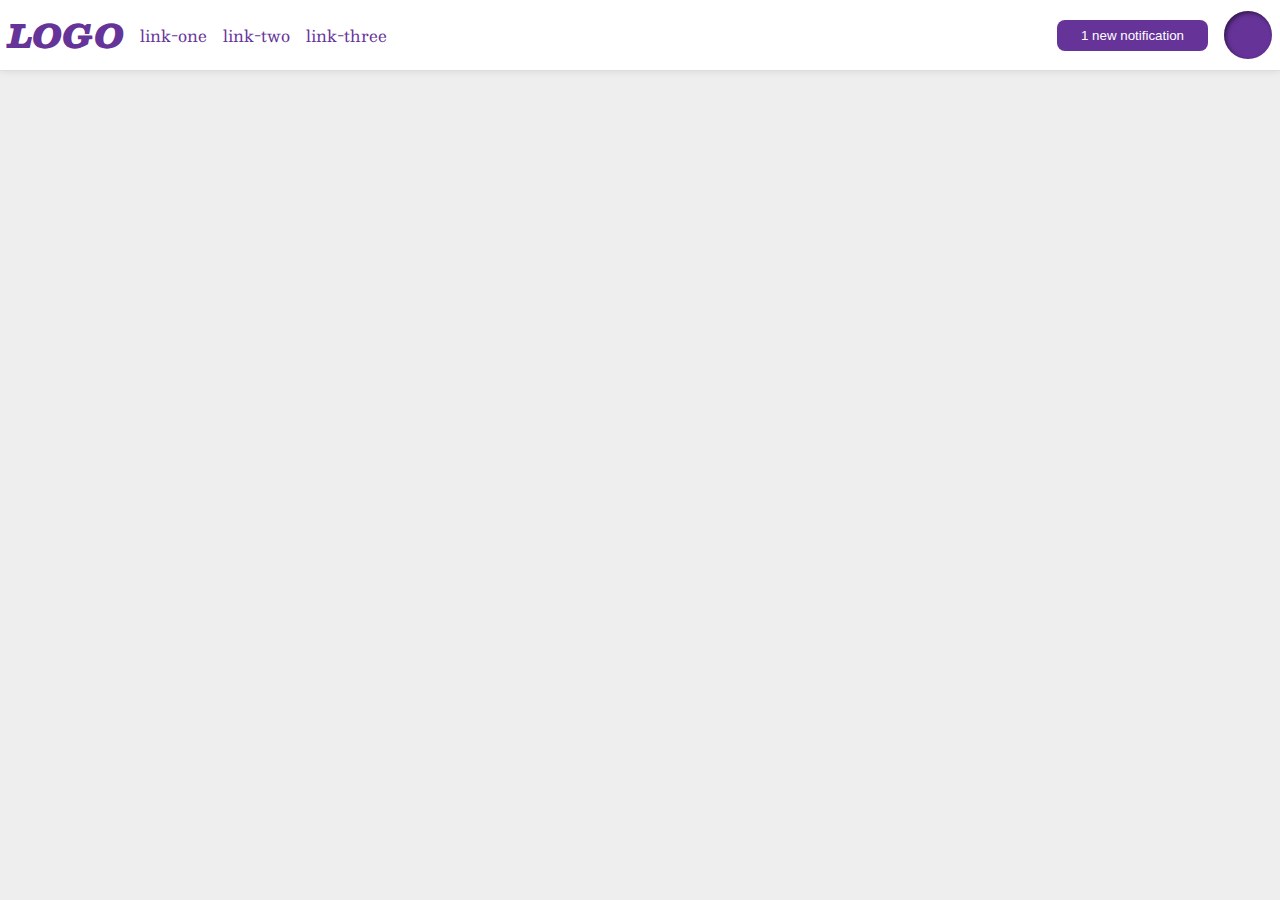
<file: foundations/flex/03-flex-header-2/index.html>
<!DOCTYPE html>
<html lang="en">
  <head>
    <meta charset="UTF-8" />
    <meta http-equiv="X-UA-Compatible" content="IE=edge" />
    <meta name="viewport" content="width=device-width, initial-scale=1.0" />
    <title>Flex Header 2</title>
    <link rel="stylesheet" href="style.css" />
  </head>
  <body>
    <div class="header">
      <div class="header-left">
        <div class="logo">LOGO</div>
        <ul class="links">
          <li><a href="https://google.com">link-one</a></li>
          <li><a href="https://google.com">link-two</a></li>
          <li><a href="https://google.com">link-three</a></li>
        </ul>
      </div>
      <div class="header-right">
        <button class="notifications">1 new notification</button>
        <div class="profile-image"></div>
      </div>
    </div>
  </body>
</html>
</file>
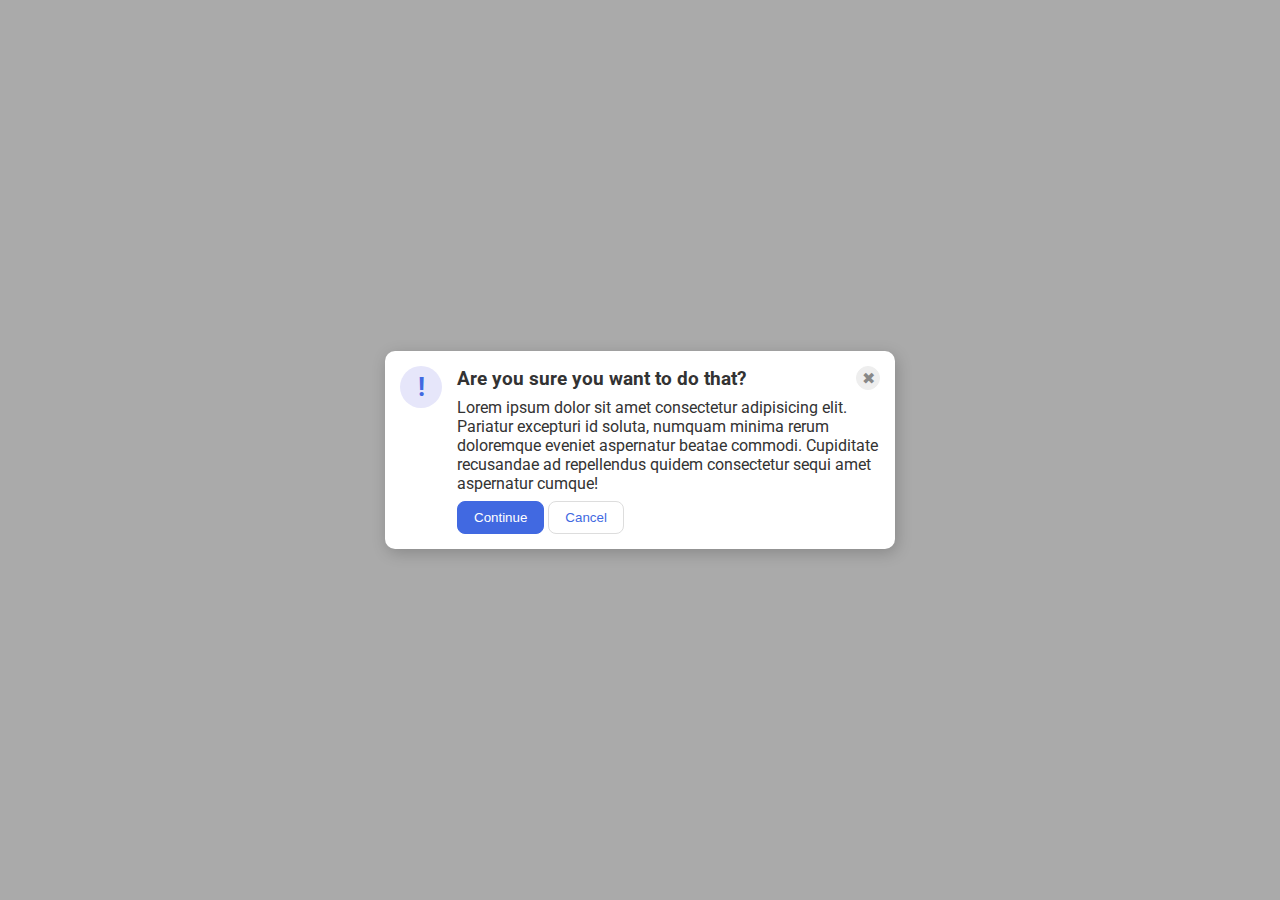
<file: foundations/flex/05-flex-modal/index.html>
<!DOCTYPE html>
<html lang="en">
  <head>
    <meta charset="UTF-8" />
    <meta http-equiv="X-UA-Compatible" content="IE=edge" />
    <meta name="viewport" content="width=device-width, initial-scale=1.0" />
    <link rel="stylesheet" href="style.css" />
    <title>Modal</title>
  </head>
  <body>
    <div class="modal">
      <div class="icon">!</div>
      <div class="content">
        <div class="header header-text">
          Are you sure you want to do that?
          <button class="close-button">✖</button>
        </div>
        <div class="text">
          Lorem ipsum dolor sit amet consectetur adipisicing elit. Pariatur
          excepturi id soluta, numquam minima rerum doloremque eveniet
          aspernatur beatae commodi. Cupiditate recusandae ad repellendus quidem
          consectetur sequi amet aspernatur cumque!
        </div>
        <button class="continue">Continue</button>
        <button class="cancel">Cancel</button>
      </div>
    </div>
  </body>
</html>
</file>
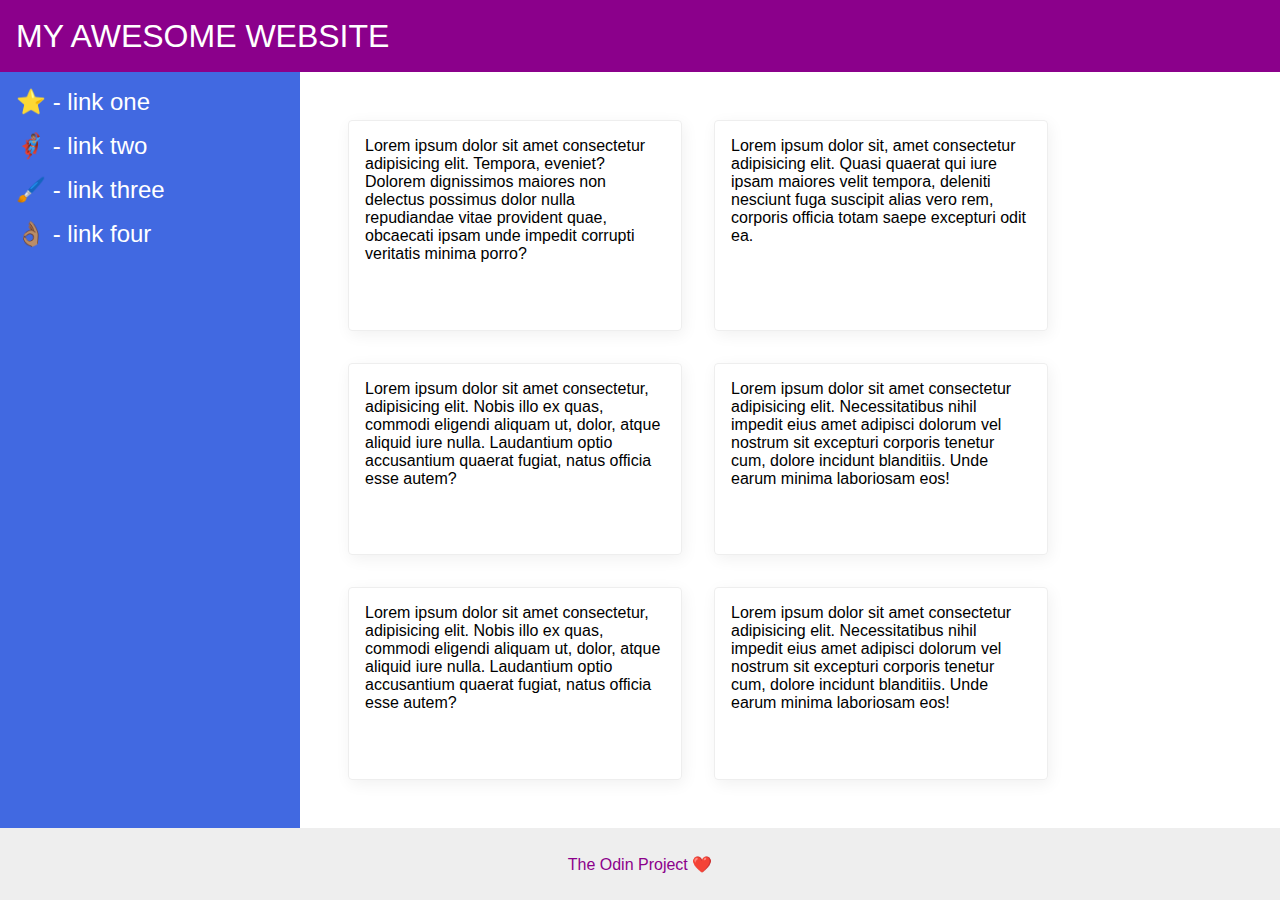
<file: foundations/flex/07-flex-layout-2/index.html>
<!DOCTYPE html>
<html lang="en">
  <head>
    <meta charset="UTF-8" />
    <meta http-equiv="X-UA-Compatible" content="IE=edge" />
    <meta name="viewport" content="width=device-width, initial-scale=1.0" />
    <title>The Holy Grail</title>
    <link rel="stylesheet" href="style.css" />
  </head>
  <body>
    <div class="header">MY AWESOME WEBSITE</div>

    <div class="content">
      <div class="sidebar">
        <ul>
          <li><a href="#">⭐ - link one</a></li>
          <li><a href="#">🦸🏽‍♂️ - link two</a></li>
          <li><a href="#">🖌️ - link three</a></li>
          <li><a href="#">👌🏽 - link four</a></li>
        </ul>
      </div>

      <div class="cards">
        <div class="card">
          Lorem ipsum dolor sit amet consectetur adipisicing elit. Tempora,
          eveniet? Dolorem dignissimos maiores non delectus possimus dolor nulla
          repudiandae vitae provident quae, obcaecati ipsam unde impedit
          corrupti veritatis minima porro?
        </div>
        <div class="card">
          Lorem ipsum dolor sit, amet consectetur adipisicing elit. Quasi
          quaerat qui iure ipsam maiores velit tempora, deleniti nesciunt fuga
          suscipit alias vero rem, corporis officia totam saepe excepturi odit
          ea.
        </div>
        <div class="card">
          Lorem ipsum dolor sit amet consectetur, adipisicing elit. Nobis illo
          ex quas, commodi eligendi aliquam ut, dolor, atque aliquid iure nulla.
          Laudantium optio accusantium quaerat fugiat, natus officia esse autem?
        </div>
        <div class="card">
          Lorem ipsum dolor sit amet consectetur adipisicing elit.
          Necessitatibus nihil impedit eius amet adipisci dolorum vel nostrum
          sit excepturi corporis tenetur cum, dolore incidunt blanditiis. Unde
          earum minima laboriosam eos!
        </div>
        <div class="card">
          Lorem ipsum dolor sit amet consectetur, adipisicing elit. Nobis illo
          ex quas, commodi eligendi aliquam ut, dolor, atque aliquid iure nulla.
          Laudantium optio accusantium quaerat fugiat, natus officia esse autem?
        </div>
        <div class="card">
          Lorem ipsum dolor sit amet consectetur adipisicing elit.
          Necessitatibus nihil impedit eius amet adipisci dolorum vel nostrum
          sit excepturi corporis tenetur cum, dolore incidunt blanditiis. Unde
          earum minima laboriosam eos!
        </div>
      </div>
    </div>
    <div class="footer">The Odin Project ❤️</div>
  </body>
</html>
</file>
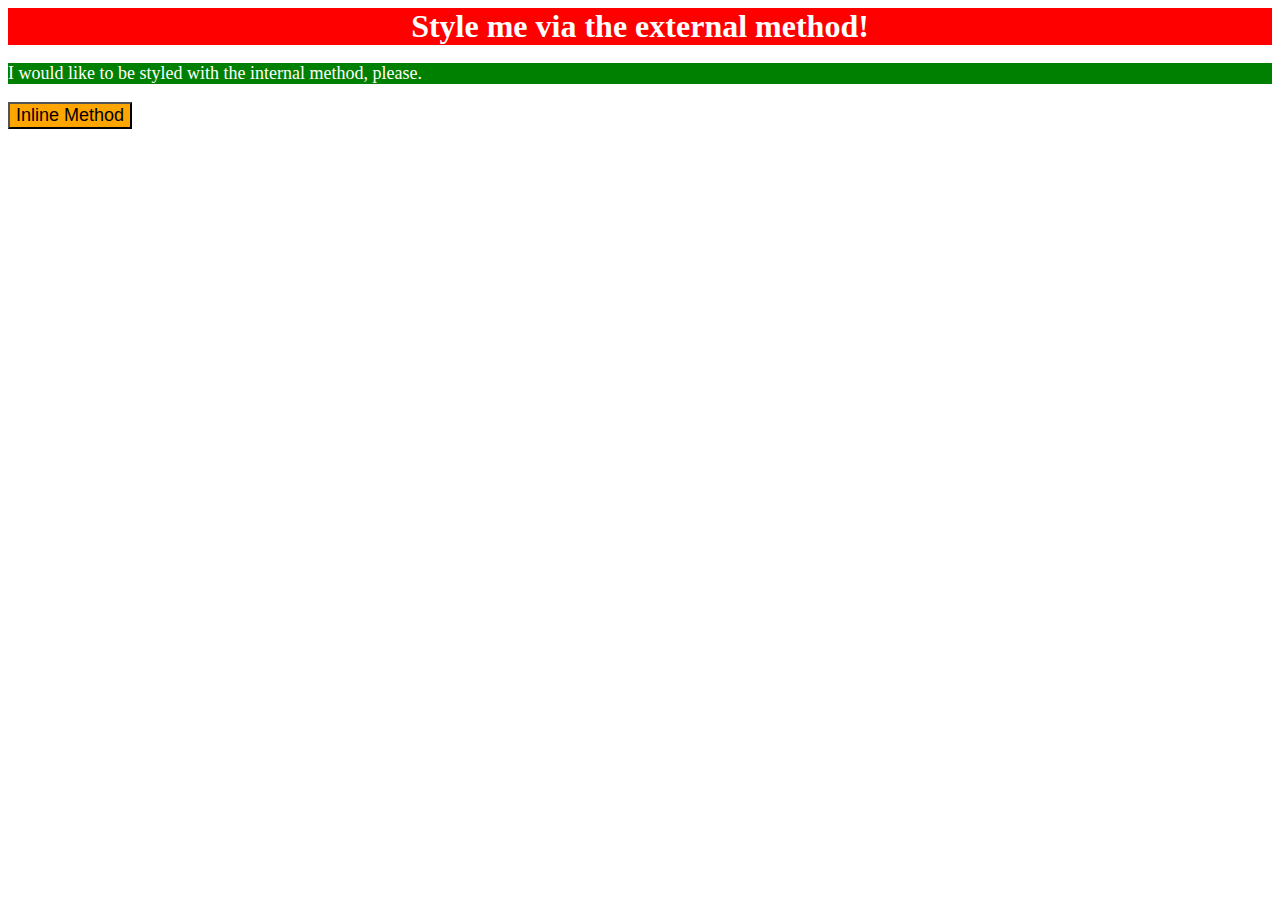
<file: foundations/intro-to-css/01-css-methods/index.html>
<!DOCTYPE html>
<html lang="en">
  <head>
    <meta charset="UTF-8" />
    <meta http-equiv="X-UA-Compatible" content="IE=edge" />
    <meta name="viewport" content="width=device-width, initial-scale=1.0" />
    <link rel="stylesheet" href="styles.css" />
    <title>Methods for Adding CSS</title>
    <style>
      p {
        background-color: green;
        color: white;
        font-size: 18px;
      }
    </style>
  </head>
  <body>
    <div>Style me via the external method!</div>
    <p>I would like to be styled with the internal method, please.</p>
    <button style="background-color: orange; font-size: 18px">
      Inline Method
    </button>
  </body>
</html>
</file>
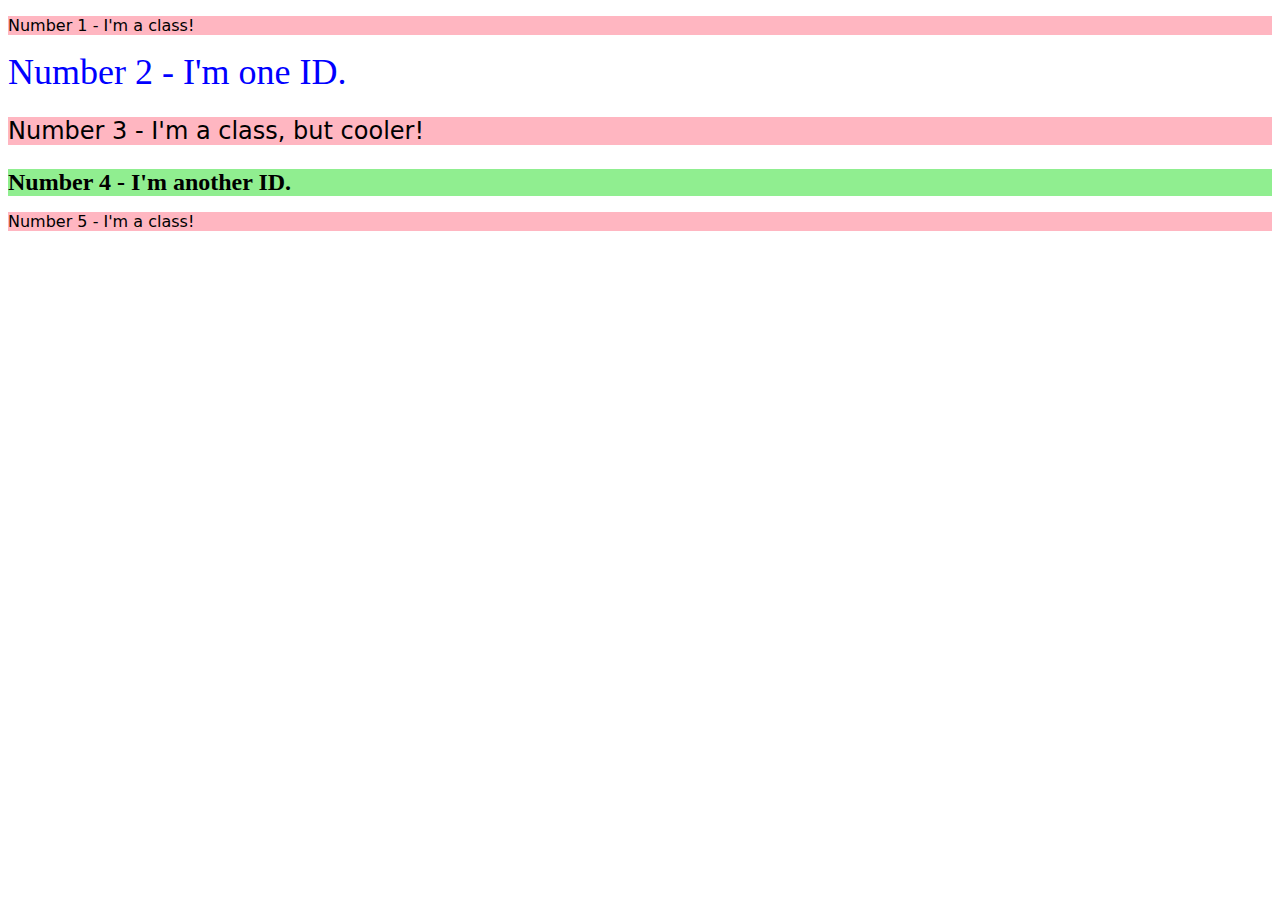
<file: foundations/intro-to-css/02-class-id-selectors/index.html>
<!DOCTYPE html>
<html lang="en">
  <head>
    <meta charset="UTF-8" />
    <meta http-equiv="X-UA-Compatible" content="IE=edge" />
    <meta name="viewport" content="width=device-width, initial-scale=1.0" />
    <title>Class and ID Selectors</title>
    <link rel="stylesheet" href="style.css" />
  </head>
  <body>
    <p class="odd">Number 1 - I'm a class!</p>
    <div id="second-element">Number 2 - I'm one ID.</div>
    <p class="odd third-element">Number 3 - I'm a class, but cooler!</p>
    <div id="fourth-element">Number 4 - I'm another ID.</div>
    <p class="odd">Number 5 - I'm a class!</p>
  </body>
</html>
</file>
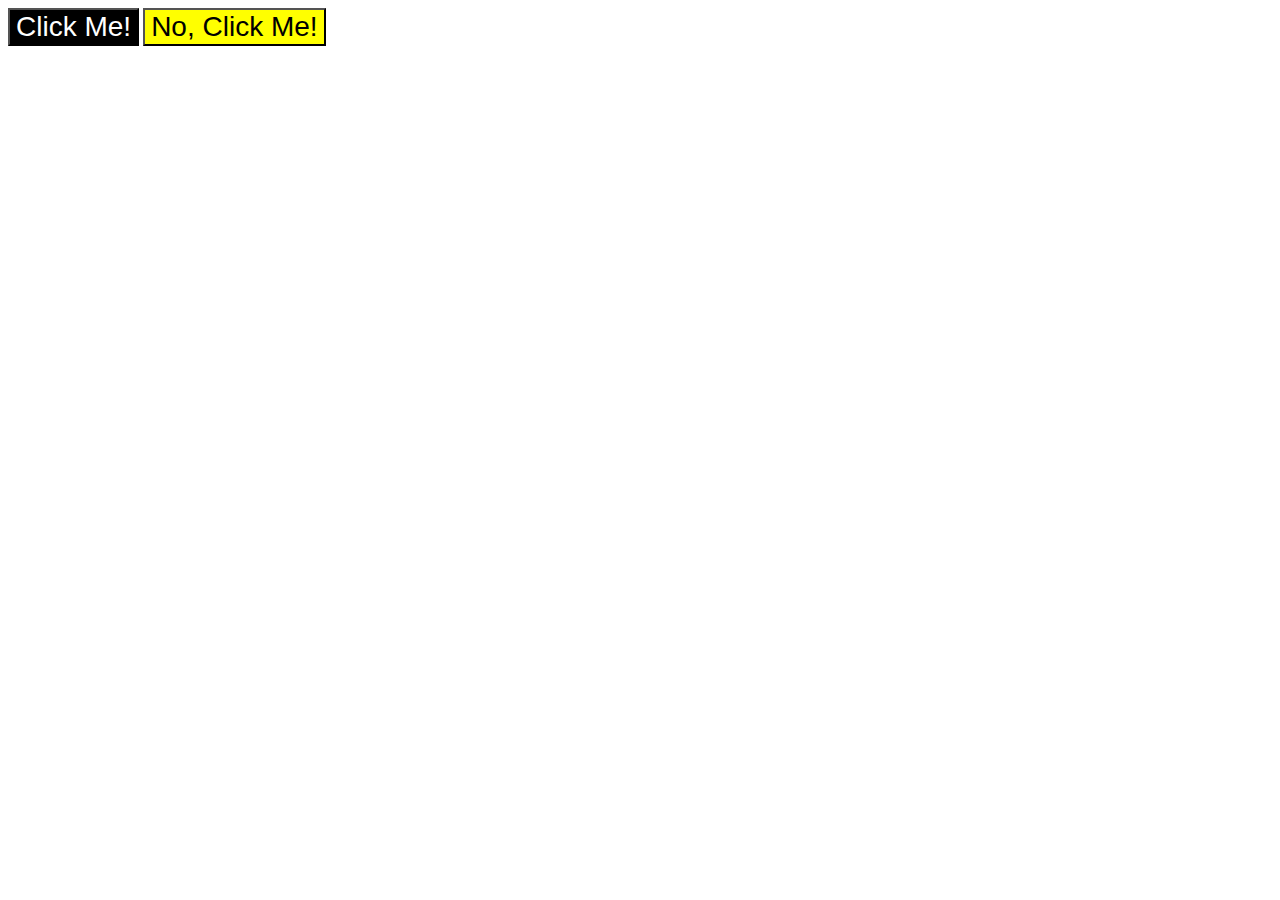
<file: foundations/intro-to-css/03-grouping-selectors/index.html>
<!DOCTYPE html>
<html lang="en">
  <head>
    <meta charset="UTF-8" />
    <meta http-equiv="X-UA-Compatible" content="IE=edge" />
    <meta name="viewport" content="width=device-width, initial-scale=1.0" />
    <title>Grouping Selectors</title>
    <link rel="stylesheet" href="style.css" />
  </head>
  <body>
    <button class="btn-one">Click Me!</button>
    <button class="btn-two">No, Click Me!</button>
  </body>
</html>
</file>
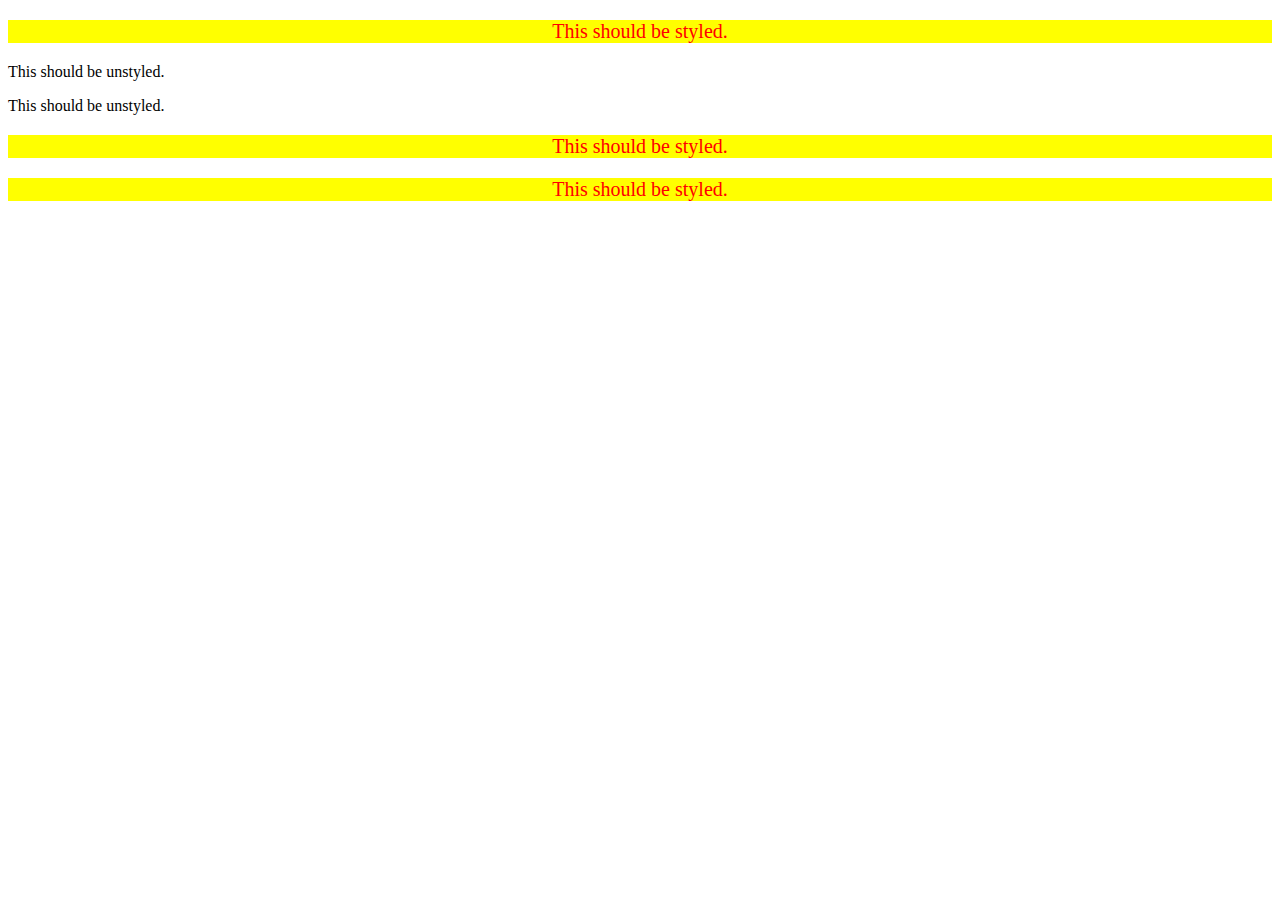
<file: foundations/intro-to-css/05-descendant-combinator/index.html>
<!DOCTYPE html>
<html lang="en">
  <head>
    <meta charset="UTF-8" />
    <meta http-equiv="X-UA-Compatible" content="IE=edge" />
    <meta name="viewport" content="width=device-width, initial-scale=1.0" />
    <title>Descendant Combinator</title>
    <link rel="stylesheet" href="style.css" />
  </head>
  <body>
    <div class="container">
      <p class="text">This should be styled.</p>
    </div>
    <p class="text">This should be unstyled.</p>
    <p class="text">This should be unstyled.</p>
    <div class="container">
      <p class="text">This should be styled.</p>
      <p class="text">This should be styled.</p>
    </div>
  </body>
</html>
</file>
<file: foundations/flex/03-flex-header-2/style.css>
/* this is some magical font-importing.  
you'll learn about it later. */
@import url("https://fonts.googleapis.com/css2?family=Besley:ital,wght@0,400;1,900&display=swap");

body {
  margin: 0;
  background: #eee;
  font-family: Besley, serif;
}

.header {
  display: flex;
  justify-content: space-between;
  align-items: center;
  background: white;
  border-bottom: 1px solid #ddd;
  box-shadow: 0 0 8px rgba(0, 0, 0, 0.1);
  padding: 8px;
}

.profile-image {
  background: rebeccapurple;
  box-shadow: inset 2px 2px 4px rgba(0, 0, 0, 0.5);
  border-radius: 50%;
  width: 48px;
  height: 48px;
}

.logo {
  color: rebeccapurple;
  font-size: 32px;
  font-weight: 900;
  font-style: italic;
}

button {
  border: none;
  border-radius: 8px;
  background: rebeccapurple;
  color: white;
  padding: 8px 24px;
}

a {
  /* this removes the line under our links */
  text-decoration: none;
  color: rebeccapurple;
}

ul {
  list-style-type: none;
}

.header-left,
.header-right {
  display: flex;
  align-items: center;
  gap: 16px;
}

.links {
  display: flex;
  gap: 16px;
  margin: 0;
  padding: 0;
}
</file>
<file: foundations/flex/05-flex-modal/style.css>
@import url("https://fonts.googleapis.com/css2?family=Roboto:wght@400;700&display=swap");

html,
body {
  height: 100%;
}

body {
  font-family: Roboto, sans-serif;
  margin: 0;
  background: #aaa;
  color: #333;
  /* I'll give you this one for free lol */
  display: flex;
  align-items: center;
  justify-content: center;
}

.modal {
  background: white;
  width: 480px;
  border-radius: 10px;
  box-shadow: 2px 4px 16px rgba(0, 0, 0, 0.2);
  display: flex;
  justify-content: space-between;
  padding: 15px;
  gap: 15px;
}

.icon {
  color: royalblue;
  font-size: 26px;
  font-weight: 700;
  background: lavender;
  width: 42px;
  height: 42px;
  border-radius: 50%;
  display: flex;
  align-items: center;
  justify-content: center;
  flex-shrink: 0;
}

.close-button {
  background: #eee;
  border-radius: 50%;
  color: #888;
  font-weight: 400;
  font-size: 16px;
  height: 24px;
  width: 24px;
  display: flex;
  align-items: center;
  justify-content: center;
  border: 1px solid #eee;
  padding: 0;
}

button {
  cursor: pointer;
  padding: 8px 16px;
  border-radius: 8px;
}

button.continue {
  background: royalblue;
  border: 1px solid royalblue;
  color: white;
}

button.cancel {
  background: white;
  border: 1px solid #ddd;
  color: royalblue;
}

.header {
  display: flex;
  align-items: center;
  justify-content: space-between;
}

.header-text {
  font-weight: bold;
  font-size: larger;
}

.text {
  margin: 8px 0;
}
</file>
<file: foundations/flex/07-flex-layout-2/style.css>
body {
  font-family: -apple-system, BlinkMacSystemFont, "Segoe UI", Roboto, Oxygen,
    Ubuntu, Cantarell, "Open Sans", "Helvetica Neue", sans-serif;
  margin: 0;
  min-height: 100vh;
  display: flex;
  flex-direction: column;
}

.header {
  height: 72px;
  background: darkmagenta;
  color: white;
  display: flex;
  align-items: center;
  padding-left: 16px; /* TODO: Add to sidebar */
  font-size: 32px;
  font-weight: 900px;
}

.content {
  display: flex;
  flex: 1; /* Makes it take up all space available */
}

.sidebar {
  width: 300px;
  background: royalblue;
  box-sizing: border-box;
  flex-shrink: 0;
  padding: 16px;
}

ul {
  list-style: none;
  margin: 0px;
  padding: 0px;
}

li {
  margin-bottom: 16px;
}

.sidebar a {
  color: white;
  font-size: 24px;
  text-decoration: none;
}

.card {
  border: 1px solid #eee;
  box-shadow: 2px 4px 16px rgba(0, 0, 0, 0.06);
  border-radius: 4px;
  padding: 16px;
  width: 300px;
}

.cards {
  padding: 48px;
  display: flex;
  justify-content: flex-start;
  flex-wrap: wrap;
  gap: 32px;
}

.footer {
  height: 72px;
  background: #eee;
  color: darkmagenta;
  display: flex;
  align-items: center;
  justify-content: center;
}
</file>
<file: foundations/intro-to-css/01-css-methods/styles.css>
div {
  background-color: red;
  color: white;
  font-size: 32px;
  font-weight: bold;
  text-align: center;
}
</file>
<file: foundations/intro-to-css/02-class-id-selectors/style.css>
#second-element {
  color: blue;
  font-size: 36px;
}

#fourth-element {
  background-color: lightgreen;
  font-size: 24px;
  font-weight: bold;
}

.odd {
  background-color: lightpink;
  font-family: "Verdana", "DejaVu Sans", sans-serif;
}

.third-element {
  font-size: 24px;
}
</file>
<file: foundations/intro-to-css/03-grouping-selectors/style.css>
.btn-one,
.btn-two {
  font-size: 28px;
  font-family: "Helvetica", "Times New Roman", sans-serif;
}

.btn-one {
  background-color: black;
  color: white;
}

.btn-two {
  background-color: yellow;
}
</file>
<file: foundations/intro-to-css/05-descendant-combinator/style.css>
div p {
  background-color: yellow;
  color: red;
  font-size: 20px;
  text-align: center;
}
</file>
